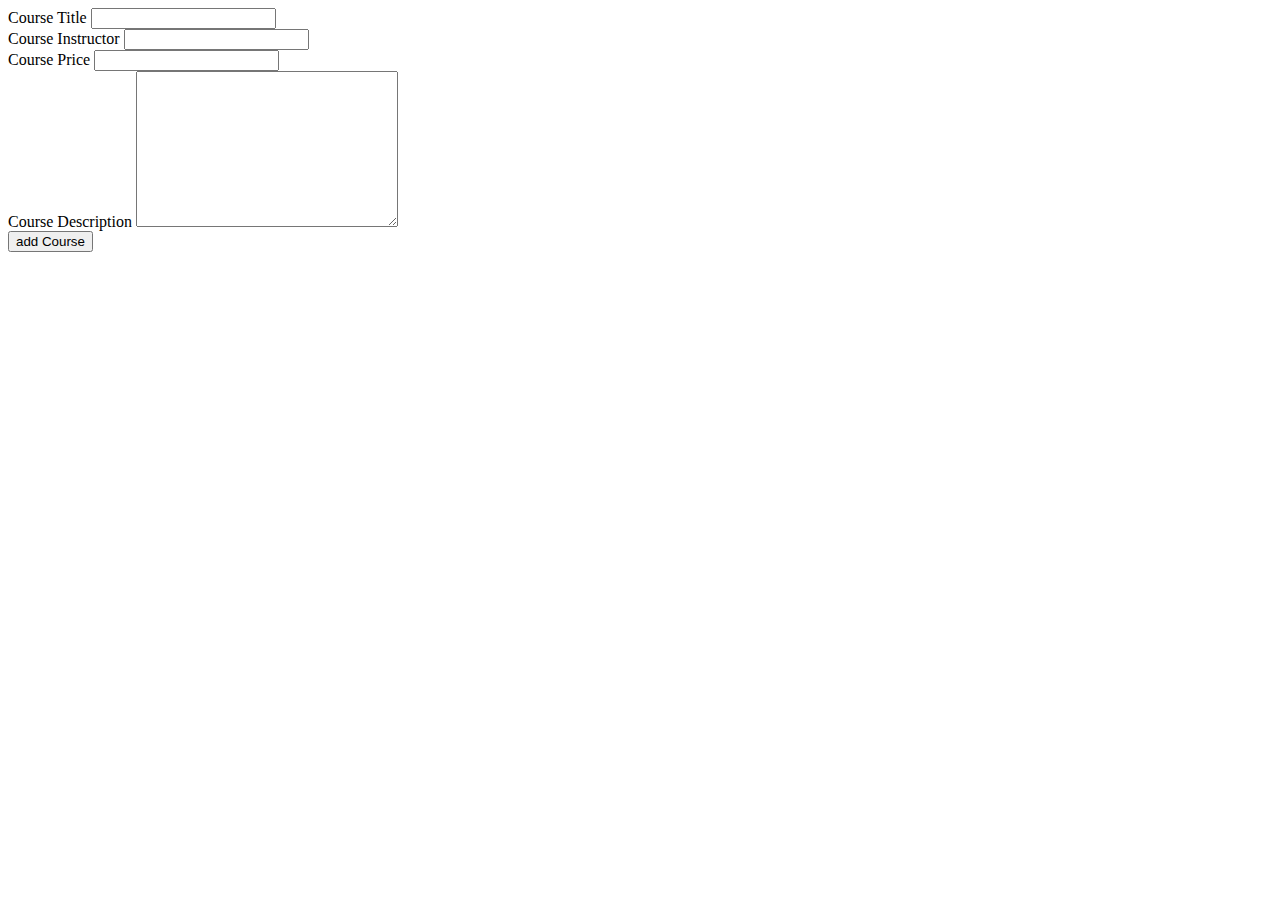
<file: jQuery/index.html>
<!DOCTYPE html>
<html lang="en">
<head>
    <meta charset="UTF-8">
    <meta name="viewport" content="width=device-width, initial-scale=1.0">
    <title>Jquery Crash Course</title>
    <style>
        h1{
            display : none
        }
    </style>
    <link rel="stylesheet" href="https://cdnjs.cloudflare.com/ajax/libs/font-awesome/5.15.2/css/all.min.css" integrity="sha512-HK5fgLBL+xu6dm/Ii3z4xhlSUyZgTT9tuc/hSrtw6uzJOvgRr2a9jyxxT1ely+B+xFAmJKVSTbpM/CuL7qxO8w==" crossorigin="anonymous" />
    <link rel="stylesheet" href="https://cdn.jsdelivr.net/npm/bootstrap@4.6.0/dist/css/bootstrap.min.css" integrity="sha384-B0vP5xmATw1+K9KRQjQERJvTumQW0nPEzvF6L/Z6nronJ3oUOFUFpCjEUQouq2+l" crossorigin="anonymous">
    <link rel="stylesheet" href="style.css">
</head>
<body>
  
    <section class="form-section container mt-4">
        <form action="" id="courses-form">
            <div class="form-group">
                <label for="title">Course Title</label>
                <input type="text" class="form-control title" id="title">
            </div>
            <div class="form-group"><label for="instructor">
                Course Instructor
            </label>
            <input type="text" class="form-control" id="instructor">
        </div>
            <div class="form-group">
                <label for="price">Course Price</label>
                <input type="number" class="form-control" id="price">
            </div>
            <div class="form-group">
                <label for="description">Course Description</label>
                <textarea id="description" cols="30" rows="10" class="form-control desc"></textarea>           
            </div>
            <input type="submit" value="add Course" class="btn btn-success btn-lg btu"> 
        </form>
    </section>
    <script src="https://cdnjs.cloudflare.com/ajax/libs/jquery/3.5.1/jquery.min.js" integrity="sha512-bLT0Qm9VnAYZDflyKcBaQ2gg0hSYNQrJ8RilYldYQ1FxQYoCLtUjuuRuZo+fjqhx/qtq/1itJ0C2ejDxltZVFg==" crossorigin="anonymous"></script>
    <script src="js/main.js"></script>
</body>
</html>
</file>
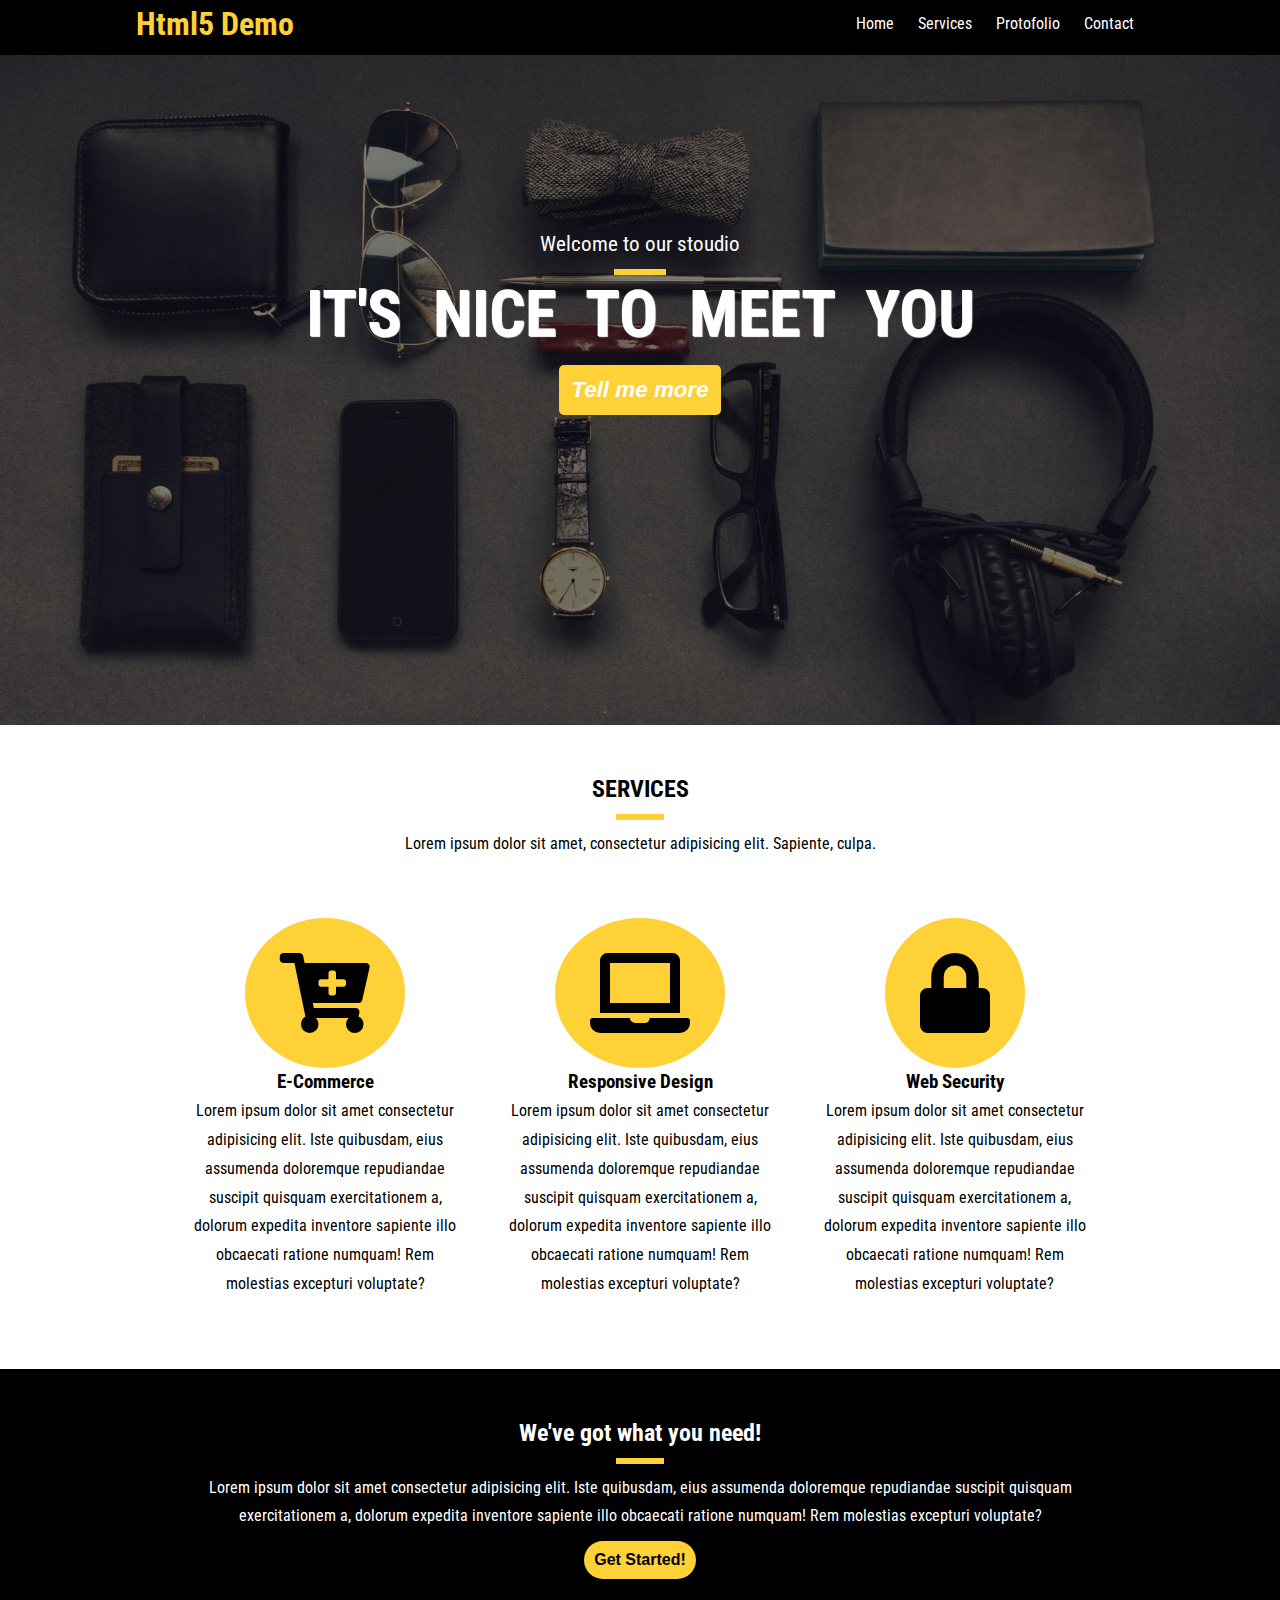
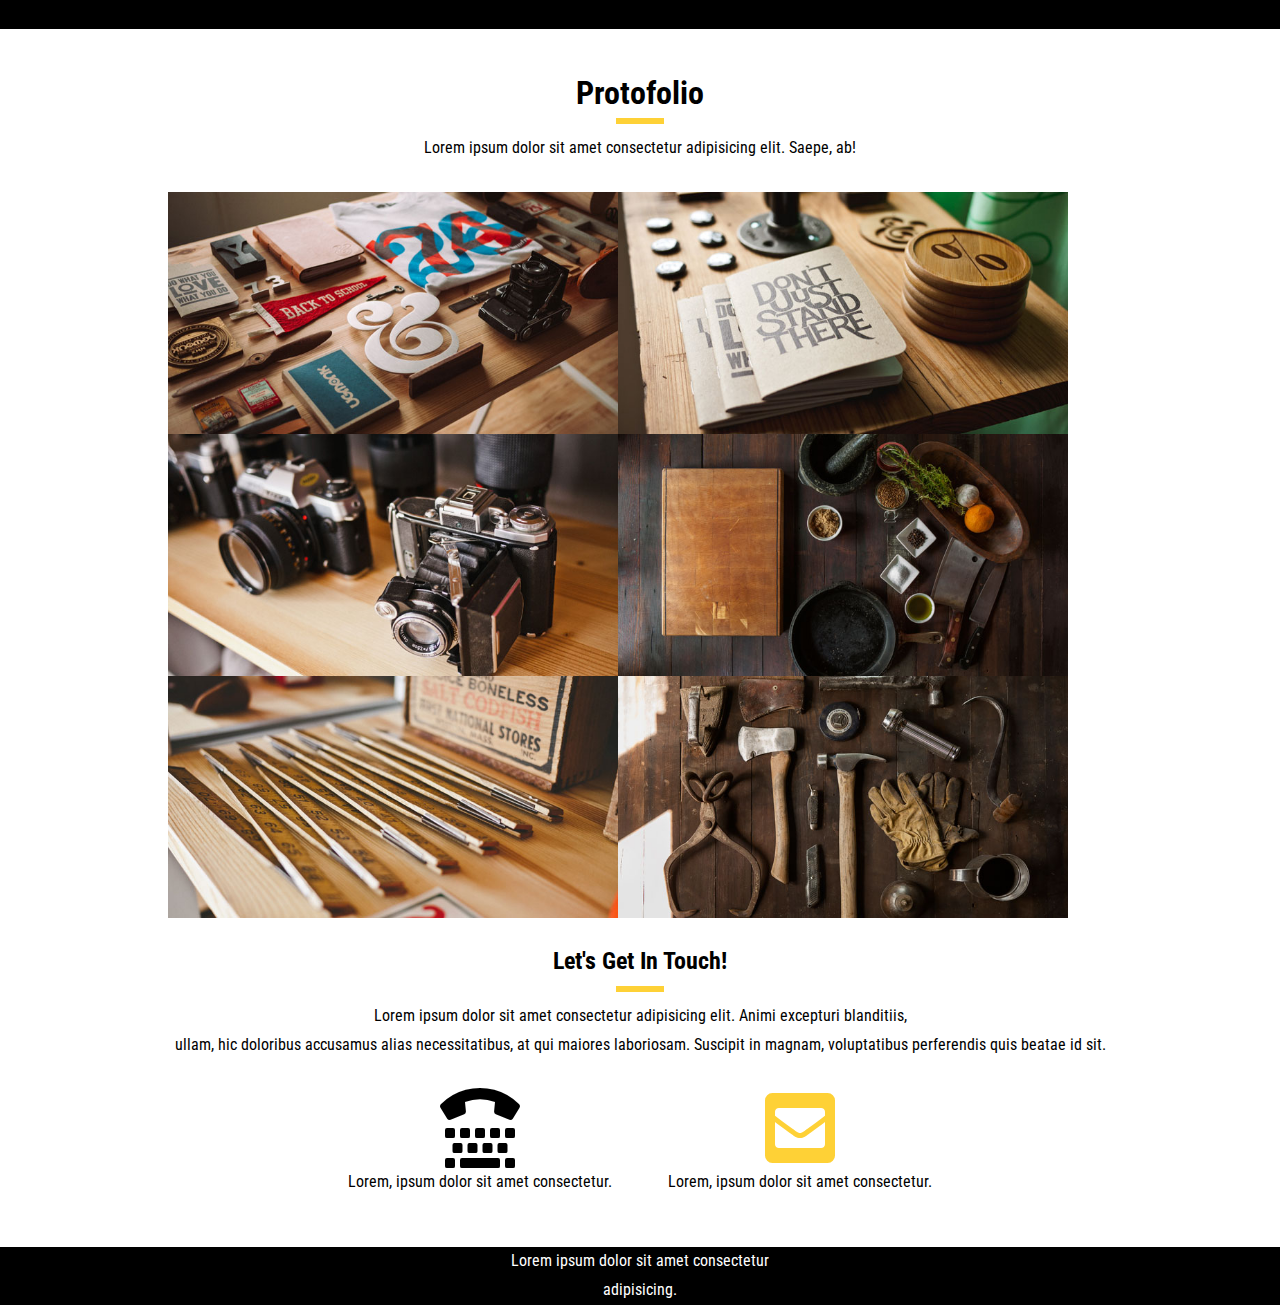
<file: HTML5/HTML/index.html>
<!DOCTYPE html>
<html lang="en">
<head>
    <!--Required for responsive design-->
    <meta charset="UTF-8">
    <meta name="viewport" content="width=device-width, initial-scale=1.0">
    <meta name="description" content="html css project">
    <meta name="author" content="Bosy Ahmed">
    <meta name="keywords" content="Html , Css , Html5 , Css3">
    <title>CSS3</title>
    <!--Add google fonts-->
    <link rel="preconnect" href="https://fonts.gstatic.com">
    <link href="https://fonts.googleapis.com/css2?family=Roboto+Condensed:wght@300&display=swap" rel="stylesheet">
    <!--Add font Awesome-->
    <link rel="stylesheet" href="../fontawesome/css/all.min.css">
    <!--Add custom styel file-->
    <link rel="stylesheet" href="../CSS/styel.css">
</head>
<body>
    <!--Navbar Area-->
 <nav class="navbar bg-dark">
     <div class="container nav-items">
         <div class="brand">
             <a href="#">Html5 Demo</a>
         </div>
         <div class="links">
             <ul>
             <li><a href="#">Home</a></li>
             <li><a href="#">Services</a></li>
             <li><a href="#">Protofolio</a></li>
             <li><a href="#">Contact</a></li> 
             </ul>
        </div>
     </div>
 </nav>
    <!--showcase area-->
    <section class="showcase text-center text-white">
        <div class="container"> 
            <div class="showcase-content">
                <div sub-heading>Welcome to our stoudio</div>
                <hr>
              <div class="mashead-heading">It's nice to meet you</div>
              <button class="text-white">Tell me more</button>
            </div>
        </div>
    </section>
    <!--services area-->
    <section class="services text-center">
        <div class="container">
            <h2>SERVICES</h2>
            <hr>
            <p>Lorem ipsum dolor sit amet, consectetur adipisicing elit. Sapiente, culpa.</p>
            <div class="row">
                <div class="col">
                    <div class="icon">
                        <i class="fas fa-cart-plus fa-5x"></i>
                    </div>
                 <h3>E-Commerce</h3>
                 <p>Lorem ipsum dolor sit amet consectetur adipisicing elit. Iste quibusdam,
                      eius assumenda doloremque repudiandae suscipit quisquam exercitationem a,
                       dolorum expedita inventore sapiente illo obcaecati ratione numquam! 
                     Rem molestias excepturi voluptate?</p>
                </div>
                <div class="col">
                    <div class="icon">
                        <i class="fas fa-laptop fa-5x"></i>
                    </div>
                  <h3>Responsive Design</h3>
                  <p>Lorem ipsum dolor sit amet consectetur adipisicing elit. Iste quibusdam,
                    eius assumenda doloremque repudiandae suscipit quisquam exercitationem a,
                     dolorum expedita inventore sapiente illo obcaecati ratione numquam! 
                   Rem molestias excepturi voluptate?</p>
                </div>
             <div class="col">
                 <div class="icon">
                    <i class="fas fa-lock fa-5x"></i>
                 </div>
                <h3>Web Security</h3>
                <p>Lorem ipsum dolor sit amet consectetur adipisicing elit. Iste quibusdam,
                    eius assumenda doloremque repudiandae suscipit quisquam exercitationem a,
                     dolorum expedita inventore sapiente illo obcaecati ratione numquam! 
                   Rem molestias excepturi voluptate?</p>
             </div>
            </div>
        </div>
    </section>
    <!--about area-->
    <section class="about bg-dark text-center text-white">
        <div class="container">
            <h2>We've got what you need!</h2>
            <hr>
            <p>Lorem ipsum dolor sit amet consectetur adipisicing elit. Iste quibusdam,
                eius assumenda doloremque repudiandae suscipit quisquam exercitationem a,
                 dolorum expedita inventore sapiente illo obcaecati ratione numquam! 
               Rem molestias excepturi voluptate?</p>
               <button>Get Started!</button>
        </div>
    </section>
    <!--protofolio area-->
    <section class="protofolio bg-white text-center text-dark">
        <div class="container">
            <h1>Protofolio</h1>
            <hr>
            <p>Lorem ipsum dolor sit amet consectetur adipisicing elit. Saepe, ab!</p>
            <br>
            <div class="row1">
            <div class="coll">
            <img src="../Images/1.jpg" width="450px">
            </div>
            
            <div class="coll">
            <img src="../Images/2.jpg" width="450px">
            </div>
          </div>

          <div class="row1">
            <div class="coll">
            <img src="../Images/3.jpg" width="450px">
            </div>
            
            <div class="coll">
            <img src="../Images/4.jpg" width="450px">
            </div>
          </div>

          <div class="row1">
            <div class="coll">
            <img src="../Images/5.jpg" width="450px">
            </div>
            
            <div class="coll">
            <img src="../Images/6.jpg" width="450px">
            </div>
          </div>
          <br>
          <div>
              <h2>Let's Get In Touch!</h2>
              <hr>
              <p>Lorem ipsum dolor sit amet consectetur adipisicing elit.
                   Animi excepturi blanditiis,<br>
                   ullam, hic doloribus accusamus alias necessitatibus, at qui maiores laboriosam. Suscipit in magnam, 
                  voluptatibus perferendis quis beatae id sit.</p>
          </div>
          <br>
          <div class="icons">
          <div class="icon">
            <i class="fas fa-tty fa-5x"></i>
            <p>Lorem, ipsum dolor sit amet consectetur. </p>
          </div>
          <div class="icon">
            <i class="fas fa-envelope-square fa-5x color"></i>
            <p>Lorem, ipsum dolor sit amet consectetur. </p>
          </div>
        </div>
        </div>
    </section>
    <section class="bg-dark text-white text-center">
        <div class="container">
         <p>Lorem ipsum dolor sit amet consectetur<br>
              adipisicing.</p>
        </div>
    </section>
</body>
</html>
</file>
<file: jQuery/style.css>
/*
div{
    width: 200px;
    height: 150px;
    display: inline-block;
}
.div1{
    background-color: orange;
}
.div2{
    background-color: green;
}
.div3{
    background-color: yellow;
} */
.slide{
    display: block;
    background-color: #2f2f2f;
    color: #fff;
    padding: 5px;
    margin: auto;
    width: 300px;
}
.content{
    background-color: teal;
    color: yellow;
    width: 300px;
    margin: auto;
    padding: 5px;
}
</file>
<file: HTML5/CSS/styel.css>
@charset "UTF-8";
/*Reset*/
*,
*::after,
*::before{
    margin: 0;
    padding: 0;
    box-sizing: border-box;
}
/*Main styel*/
body , html{
    font-family: Roboto Condensed;
    line-height: 1.8rem;
}
ul , ol{
    list-style: none;
}
a{
    text-decoration: none;
    color: white;
}
/*utility classses*/
.container{
    width: 80%;
    margin: 0 auto;
}
.clear{clear: both;}
.text-white{
    color: white;
}
.bg-white{
    background-color: white;
}
.text-dark{
    color: black;
}
.bg-dark{
    background-color: black;
}
.text-center{
    text-align: center;
}
/*Navbar*/
.navbar{
    padding: 10px;
}
.navbar .nav-items{
    display: flex;
    justify-content: space-between;
}
.navbar .container .brand a{
    color: #FED136;
    font-size: 2rem;
    font-weight: bold;
}
.navbar .container .links ul li{
 display: inline-block;
 padding: 0px 10px;
}
.navbar .container .links ul li a:hover{
    color: #FED136;
}
.showcase{
    height: 670px;
   background-image: url('../Images/header-bg.jpg');
   background-repeat: no-repeat;
   background-position: center;
   background-size: cover;
}
.showcase .showcase-content{
    padding-top: 175px;
    font-size: 1.3rem;
}
.showcase .showcase-content .sub-heading{
    font-size: 1.8rem;
    font-style: italic;
    padding: 25px 0px;
    word-spacing: 8px;
    text-shadow: 1px 1px 1px #fff;
}
.showcase .container .showcase-content hr ,
.services .container hr , .about .container hr ,
.protofolio .container hr , .protofolio .container hr{
    width: 5%;
    margin: 10px auto;
    border: 3px solid #FED136;
}
.showcase .showcase-content .mashead-heading{
    font-size: 4rem;
    font-weight: bold;
    text-transform: uppercase;
    word-spacing: 16px;
    text-shadow: 1px 1px 1px #fff;
    padding: 16px 0px;
}
.showcase .showcase-content button{
    border: none;
    background-color: #FED136;
    border-radius: 5px;
    padding: 12px;
    margin-top: 20px;
    font-style: italic;
    font-weight: bold;
    font-size: 1.4rem;
}
.showcase .showcase-content button:hover{
    background-color: black;
    color: #FED136;
}
.services{
    padding: 50px;
}
.services .row{
    display: flex;
    margin-top: 40px;

}
.services .row .col{
    padding: 20px;
   
}
.services .row .col .icon i{
    background-color: #FED136;
    padding: 35px;
    border-radius: 50%;
}
.about{
    padding: 50px;
}
.about button{
    border: none;
    font-size: 1rem;
    font-weight: bold;
    border-radius: 40px;
    background-color: #FED136;
    color: black;
    padding: 10px;
    margin-top: 10px;
}
.protofolio{
    padding: 50px;
}
.protofolio .container .row1 {
    display: flex;
    flex-wrap: wrap;
   padding: 0px;
   line-height: 0px;
   margin-top: 0px;
}
.protofolio .container .row1 .coll img{
    margin-top: 0px;
}
.protofolio .container .icons{
    display: flex;
    margin: 0px 180px;
    justify-content: space-between;
}
.protofolio .container .icons .color{
    color: #FED136;
}
</file>
